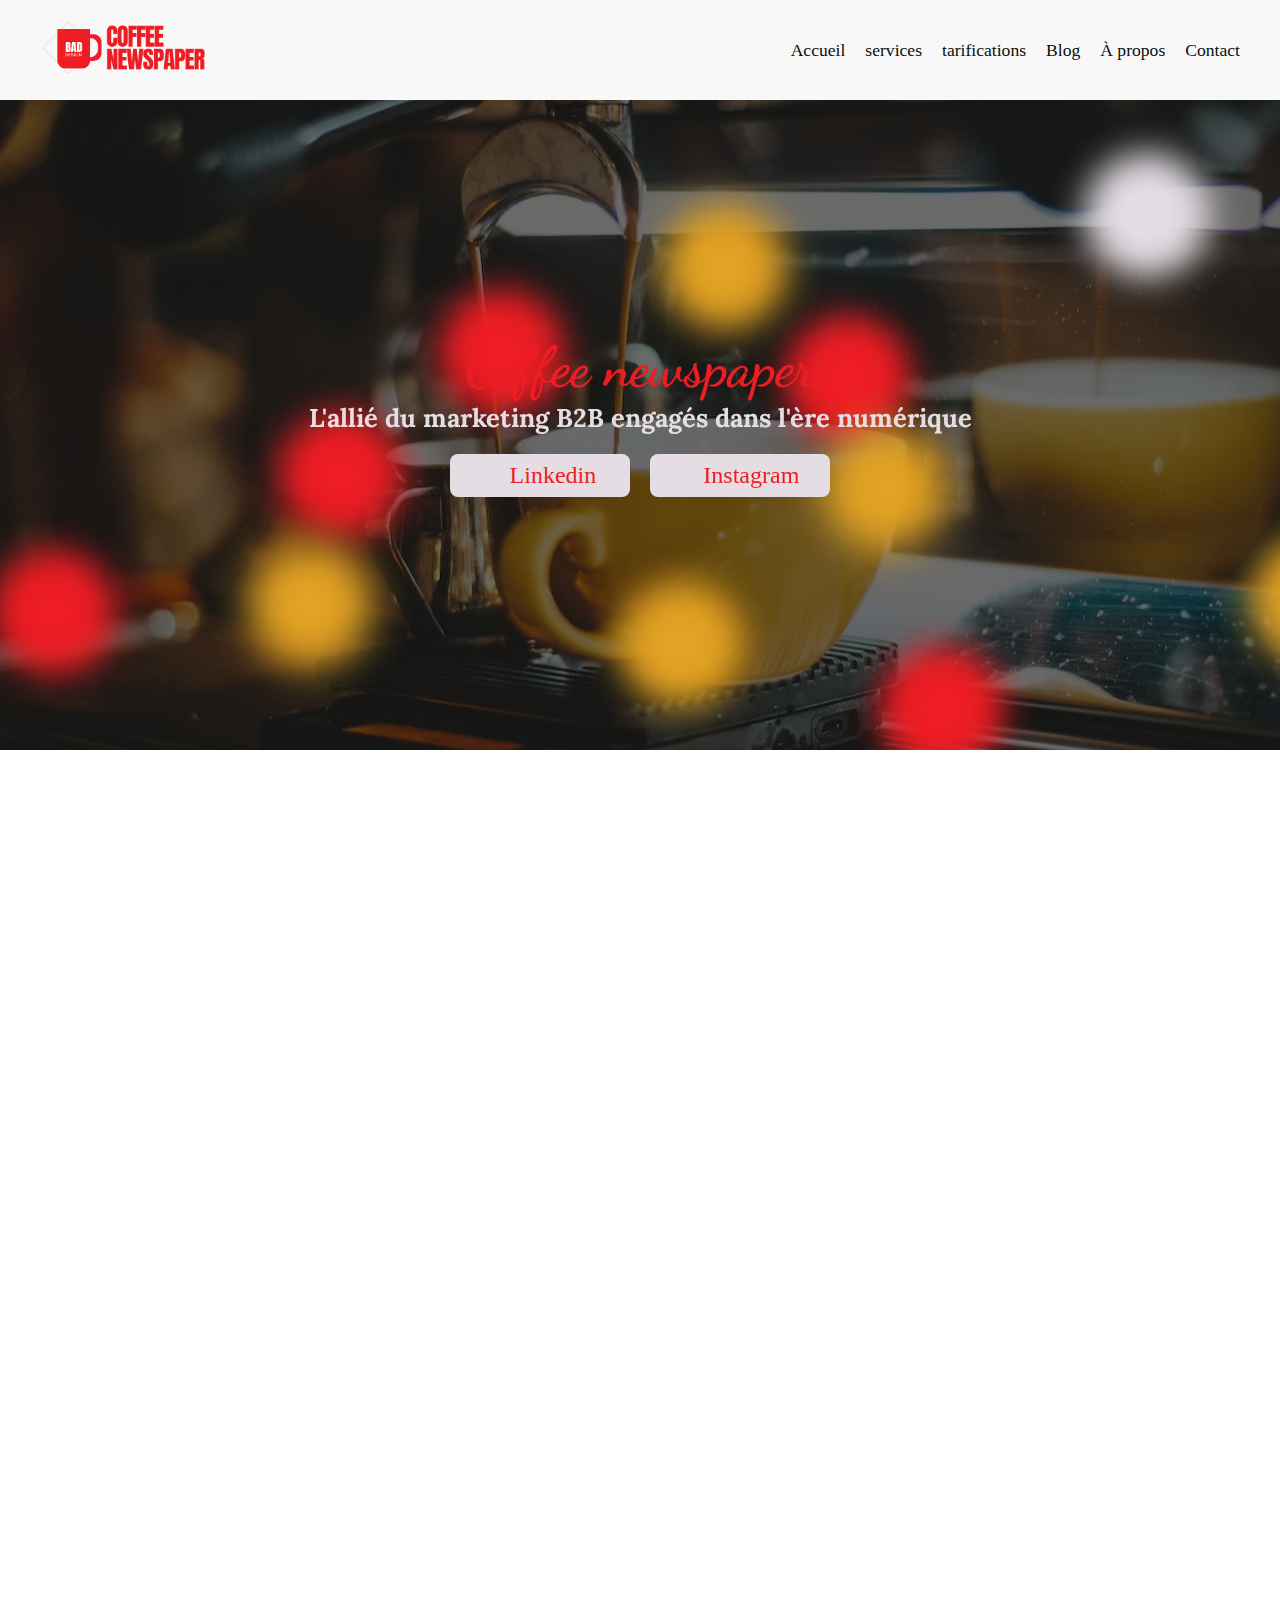
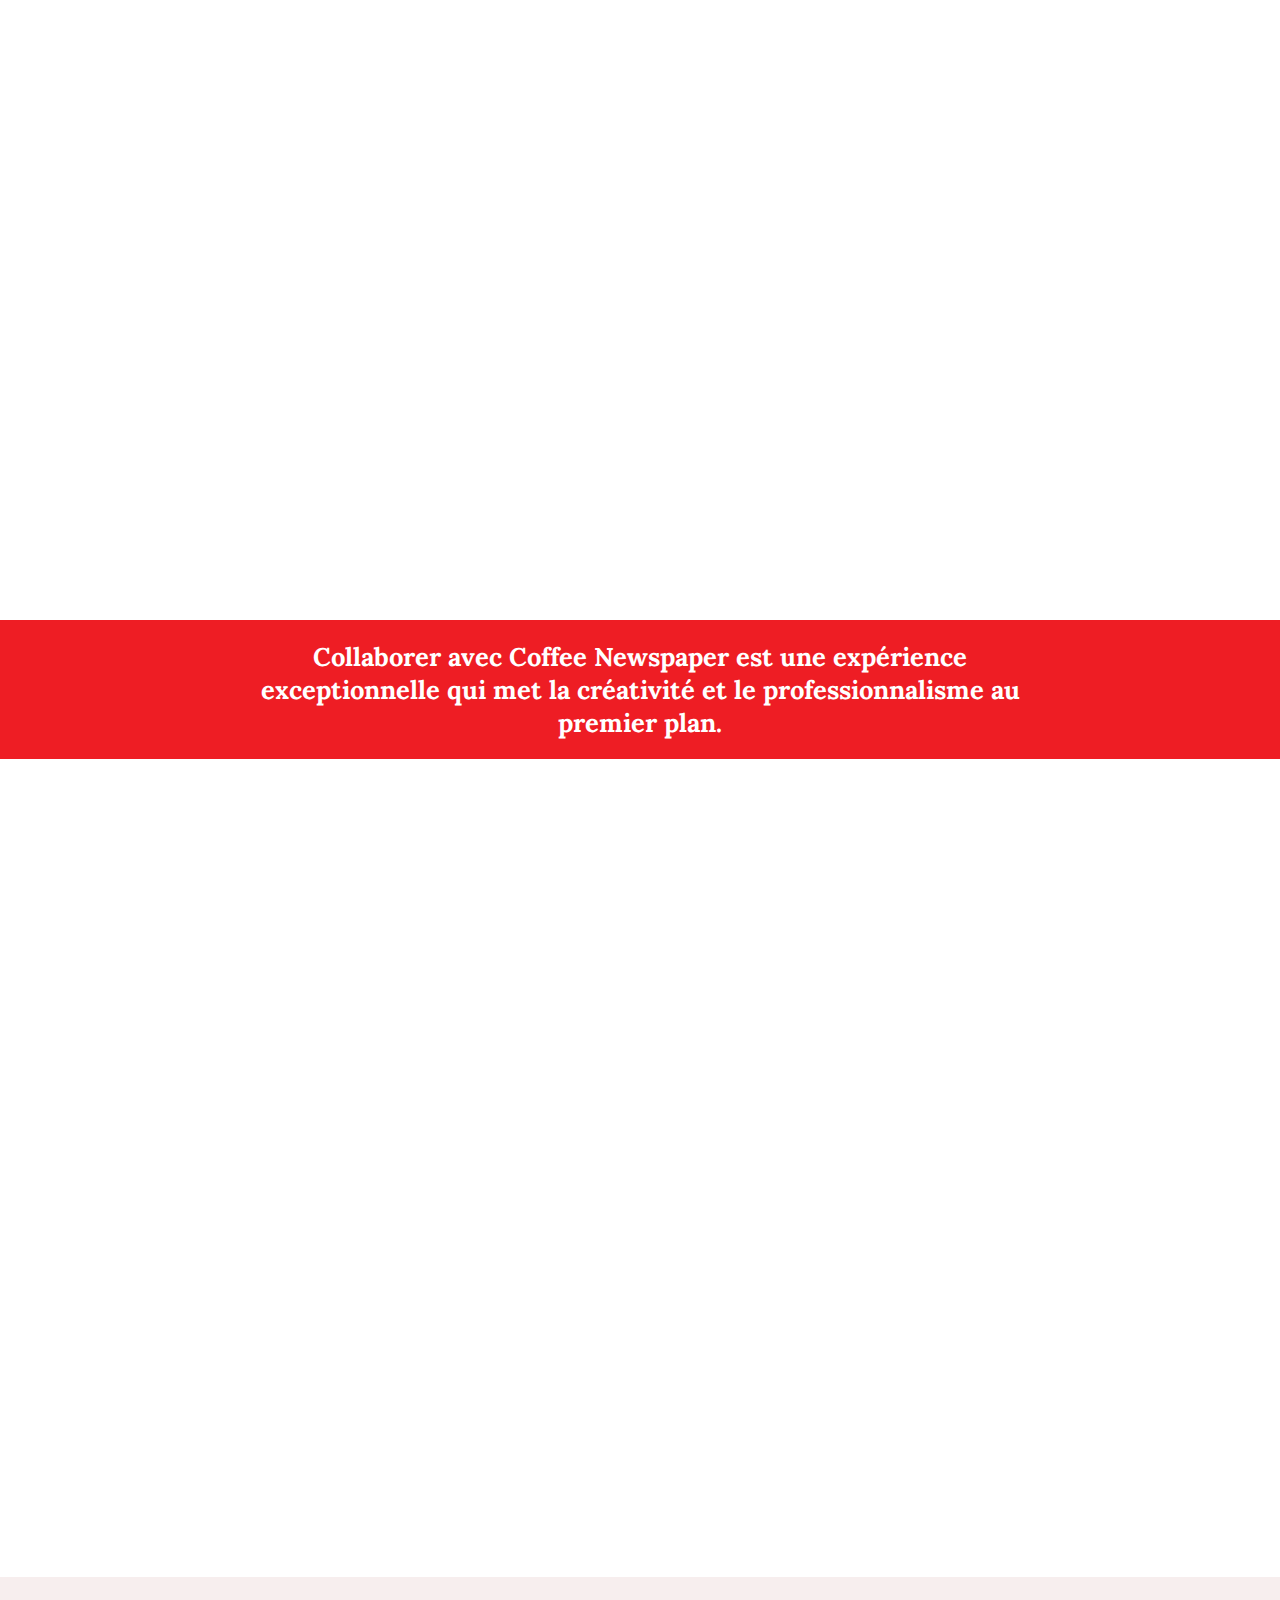
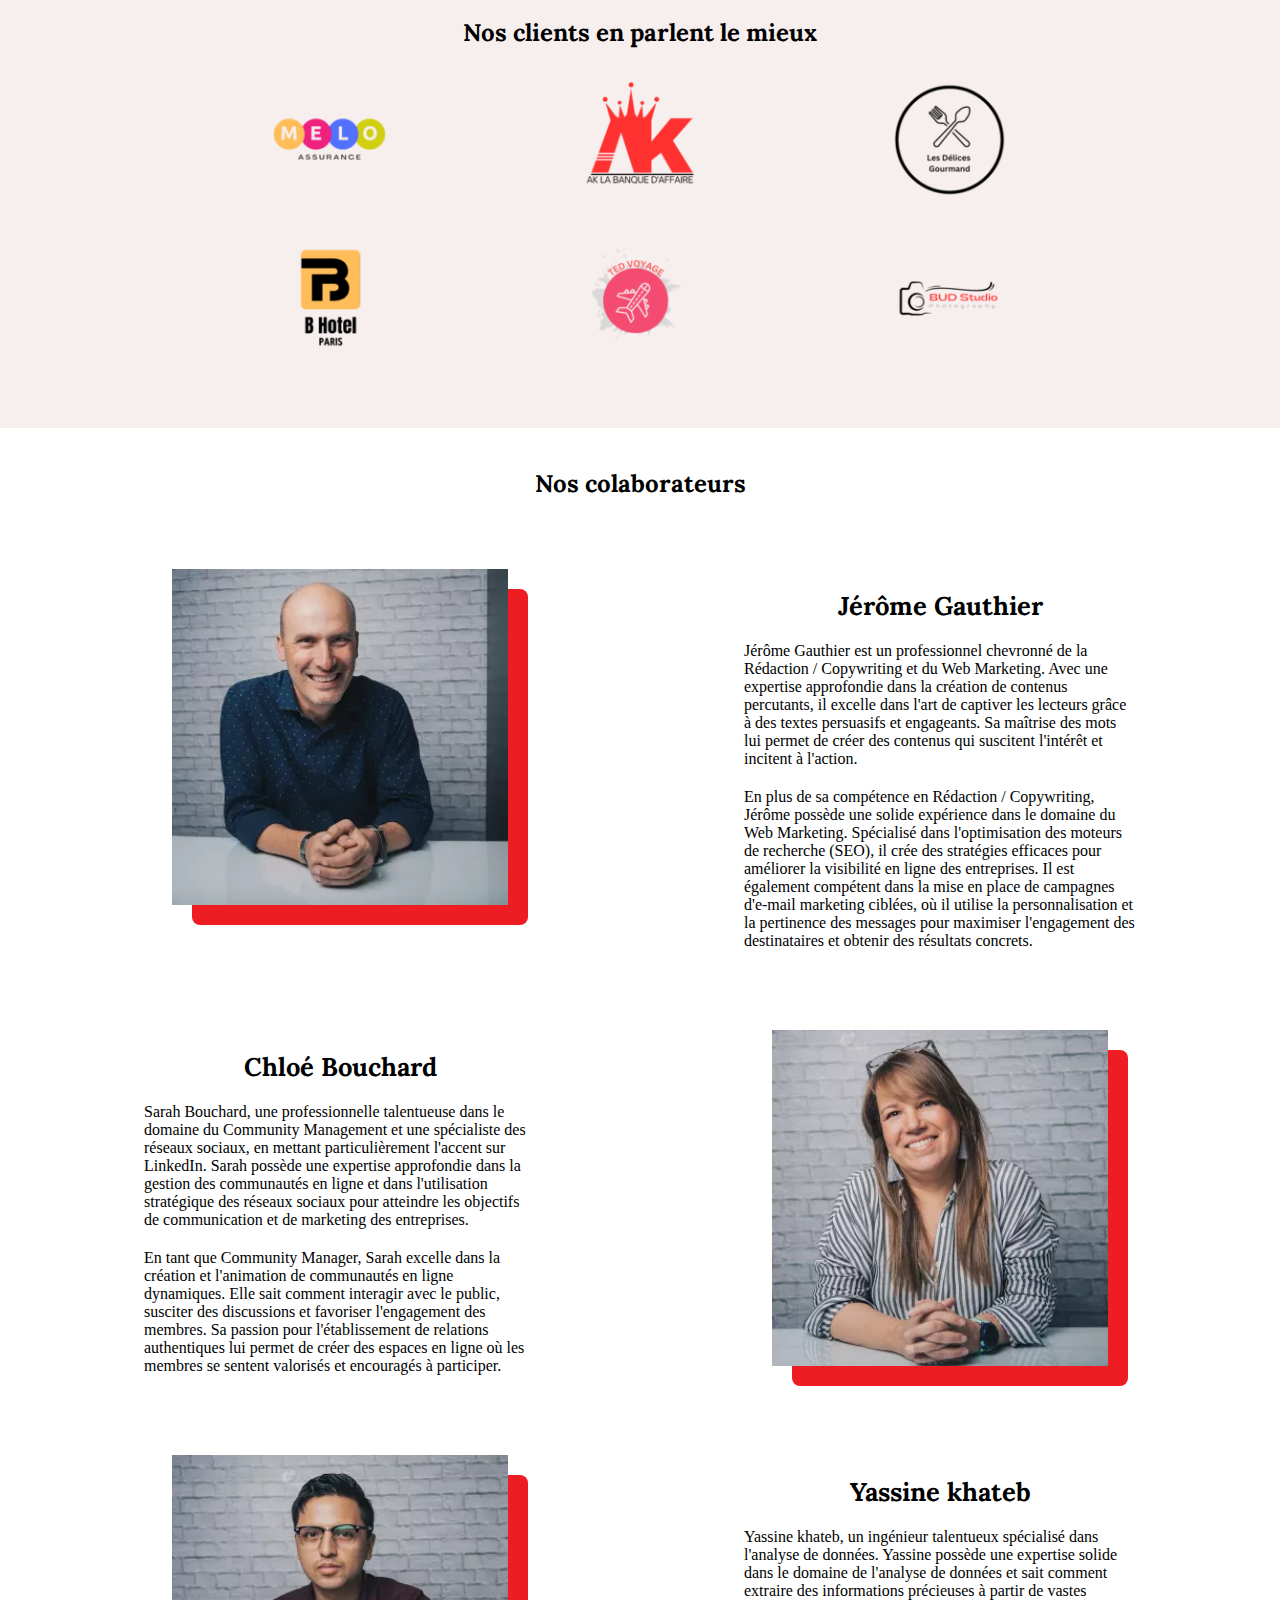
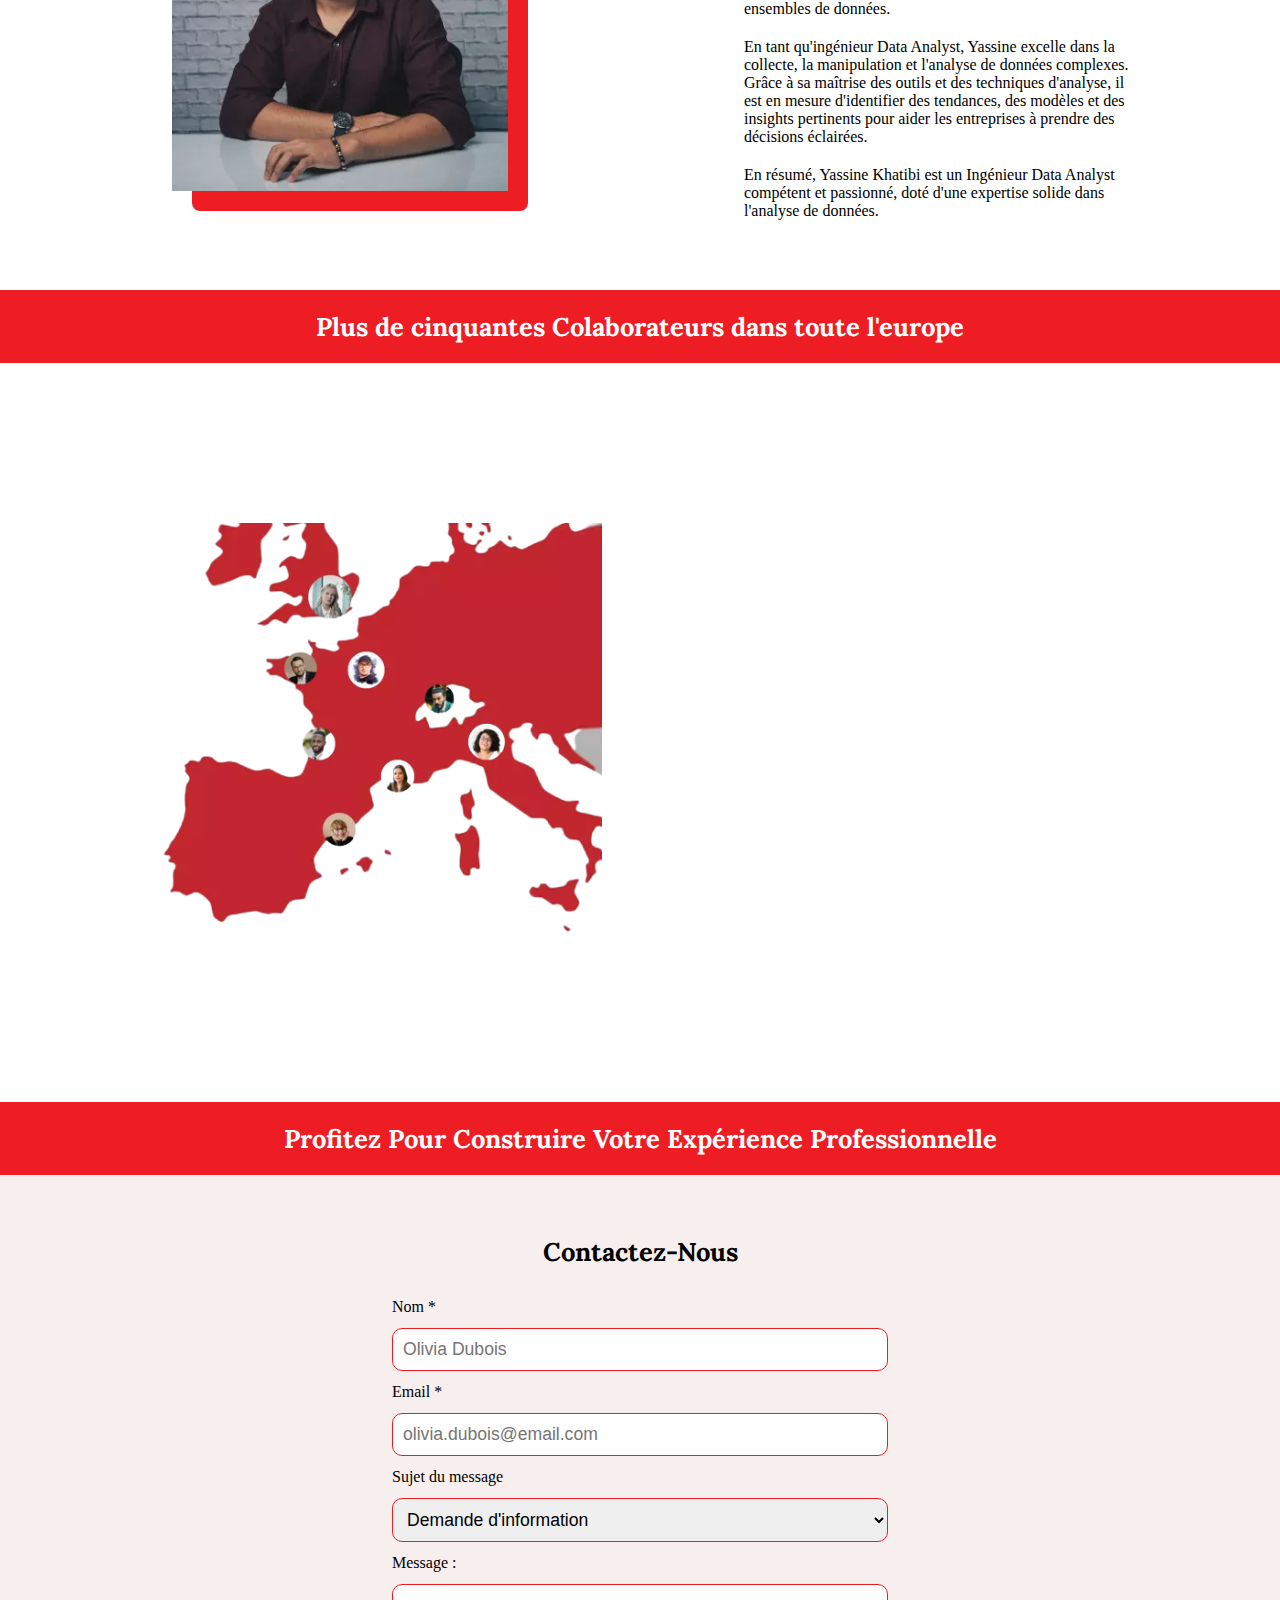
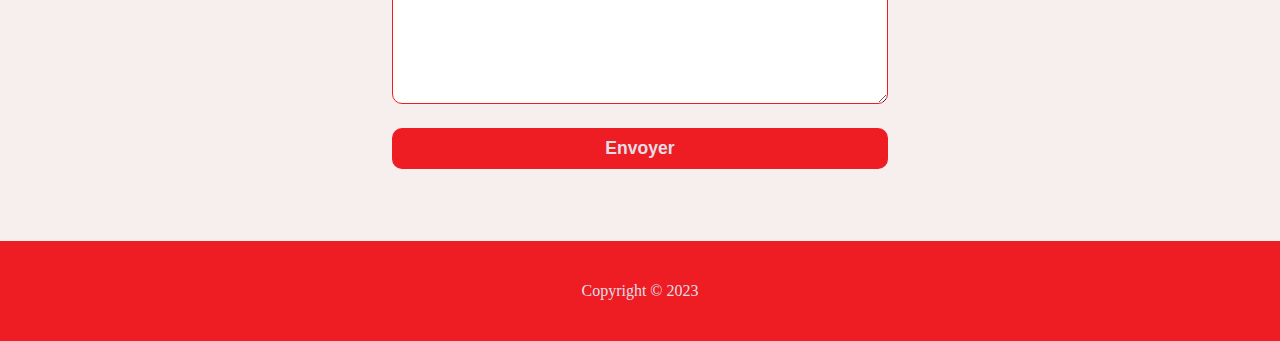
<file: index.html>
<!DOCTYPE html>
<html lang="fr">

<head>
  <meta charset="UTF-8" />
  <title>
    Coffee Newspaper - L'allié du marketing B2B engagés dans l'ère numérique
  </title>
  <meta name="description"
    content="Coffee Newspaper propose une approche innovante pour le marketing B2B en utilisant le pouvoir du contenu. Découvrez nos services de création de contenu personnalisé, stratégie de diffusion multicanale, optimisation du référencement (SEO), gestion des médias sociaux (LinkedIn), campagnes publicitaires en ligne et analyse des données. Collaborer avec Coffee Newspaper est une expérience exceptionnelle qui met la créativité et le professionnalisme au premier plan." />
  <meta name="keywords"
    content="Coffee Newspaper, marketing B2B, contenu personnalisé, stratégie de diffusion, optimisation du référencement, gestion des médias sociaux, campagnes publicitaires, analyse des données, marketing numérique, SEO" />
  <meta name="author" content="Badreddine Hadjoudj" />
  <meta property="og:image" content="./assets/img/coffee-logo.png" />
  <link rel="icon" href="./assets/img/coffee-logo.png" />
  <meta property="og:image:alt" content="Logo de Coffee Newspaper" />
  <meta property="og:image:type" content="image/jpeg" />
  <meta property="og:title" content="Coffee Newspaper - L'allié du marketing B2B engagés dans l'ère numérique" />
  <meta property="og:description"
    content="Coffee Newspaper propose une approche innovante pour le marketing B2B en utilisant le pouvoir du contenu. Découvrez nos services de création de contenu personnalisé, stratégie de diffusion multicanale, optimisation du référencement (SEO), gestion des médias sociaux (LinkedIn), campagnes publicitaires en ligne et analyse des données." />
  <meta property="og:url" content="https://coffee.monbooksfolio.fr" />
  <meta property="og:type" content="website" />
  <meta property="og:site_name" content="Coffee Newspaper" />
  <meta name="viewport" content="width=device-width, initial-scale=1.0" />
  <link rel="stylesheet" href="https://unicons.iconscout.com/release/v4.0.8/css/line.css" />
  <link rel="stylesheet" href="./assets/css/style.css" />
  <link rel="sitemap" type="application/xml" title="Sitemap" href="https://coffee.monbooksfolio.fr/sitemap.xml" />
  <!-- Google Tag Manager -->

  <script>(function (w, d, s, l, i) {
      w[l] = w[l] || []; w[l].push({
        'gtm.start':
          new Date().getTime(), event: 'gtm.js'
      }); var f = d.getElementsByTagName(s)[0],
        j = d.createElement(s), dl = l != 'dataLayer' ? '&l=' + l : ''; j.async = true; j.src =
          'https://www.googletagmanager.com/gtm.js?id=' + i + dl; f.parentNode.insertBefore(j, f);
    })(window, document, 'script', 'dataLayer', 'GTM-5FZ8FF5');</script>
  <!-- End Google Tag Manager -->

</head>

<body>
  <div class="web_container">
    <header class="header_container flex-align">
      <a class="logo_link" href="#">
        <img class="logo" src="./assets/img/coffee-logo.png" alt="Cup Of Digital logo" />
      </a>
      <nav id="smart-menu" class="cup_nav flex">
        <ul class="cup_menu flex">
          <li class="cup_link_menu">
            <a href="#home" class="cup_link">Accueil</a>
          </li>
          <li class="cup_link_menu">
            <a href="#service" class="cup_link">services</a>
          </li>
          <li class="cup_link_menu">
            <a href="#tarif" class="cup_link">tarifications</a>
          </li>
          <li class="cup_link_menu"><a href="#" class="cup_link">Blog</a></li>
          <li class="cup_link_menu">
            <a href="#" class="cup_link">À propos</a>
          </li>
          <li class="cup_link_menu">
            <a href="#" class="cup_link">Contact</a>
          </li>
        </ul>
      </nav>
      <div id="smart" class="menu_burger">
        <span class="li li_1"></span>
        <span class="li li_2"></span>
        <span class="li li_3"></span>
      </div>
    </header>
    <main id="home" class="main_container">
      <div class="entry_content_page flex-align-column background">
        <span></span>
        <span></span>
        <span></span>
        <span></span>
        <span></span>
        <span></span>
        <span></span>
        <span></span>
        <span></span>
        <span></span>
        <span></span>
        <span></span>
        <span></span>
        <span></span>
        <span></span>
        <h1 class="entry_title reveal-1">Coffee newspaper</h1>
        <h2 class="entry_subtitle text-center reveal-2">
          L'allié du marketing B2B engagés dans l'ère numérique
        </h2>
        <div class="social-media-link flex reveal-3">
          <a href="#">
            <i class="uil uil-linkedin"></i>
            Linkedin
          </a>
          <a href="#">
            <i class="uil uil-instagram-alt"></i>
            Instagram
          </a>
        </div>
      </div>
      <div class="about__media flex">
        <div class="about__media_picture">
          <div class="about__includ_picture reveal-1">
            <img width="100%" height="auto" src="./assets/img/Guillaume.webp" alt="Guillaume manager de l'équipe"
              class="about__picture" />
          </div>
        </div>
        <div class="about__media_text reveal-1">
          <h2 class="about__media_title">
            Guillaume Perrault
            <span></span>
          </h2>
          <p class="about__media_description">
            fondateur et directeur de Coffee Newspaper.: L'ère numérique a
            transformé la façon dont les entreprises font du marketing B2B.
          </p>
          <p class="about__media_description">
            Les entreprises B2B doivent faire face à de nouveaux défis pour se
            démarquer dans un environnement numérique en constante évolution.
            <br />
            Comment Coffee Newspaper peut-il aider ces entreprises à relever
            ces défis ?
          </p>
          <p class="about__media_description">
            Coffee Newspaper propose une approche innovante pour le marketing
            B2B en utilisant le pouvoir du contenu. Notre plateforme virtuelle
            offre une variété de services pour aider les entreprises à créer,
            diffuser et analyser du contenu pertinent et engageant.
          </p>
          <p class="about__media_description mark">Guillaume Pinnault.</p>
        </div>
      </div>
      <!-- ############################################# -->
      <!-- ############################################# -->
      <div id="service" class="service__media reveal-1">
        <h2 class="service__media_title">Nos offre du marketing B2B</h2>
        <div class="services__media_grid">
          <!-- ####################################"" -->
          <div class="service__media_card card-container">
            <div class="card-vertical">
              <div class="card-front">
                <h3 class="card__media_title">
                  Création de contenu<br />
                  personnalisé
                </h3>
                <!-- <i class="uil uil-document-layout-left"></i> -->
                <img width="64" height="64" src="./assets/img/logo/icons1.png" alt="ordinateur avec du contenu" />
                <p class="card__media_text">
                  Coffee Newspaper propose un contenu personnalisé adapté à
                  chaque entreprise : articles de blog, études de cas, livres
                  blancs, multimédia. Notre équipe travaille en collaboration
                  pour créer un contenu engageant de qualité.
                </p>
              </div>
              <div class="card-back">
                <p>
                  Nous analysons vos besoins et les habitudes de vos clients
                  et visiteurs pour développer le contenu qui maximisera
                  l’atteinte de vos objectifs.
                </p>
              </div>
            </div>
          </div>
          <!-- ############################## -->
          <div class="service__media_card card-container">
            <div class="card-vertical">
              <div class="card-front">
                <h3 class="card__media_title">
                  Stratégie de diffusion<br />
                  multicanale
                </h3>
                <img width="64" height="64" src="./assets/img/logo/icons2.png" alt="une affiche multi canal" />
                <p class="card__media_text">
                  Identification des canaux les plus pertinents, tels que les
                  réseaux sociaux, les newsletters, les plateformes vidéo, les
                  sites web spécialisés, etc., et de manière stratégique pour
                  atteindre efficacement le public cible.
                </p>
              </div>
              <div class="card-back">
                <p>
                  Nous proposons de nombreuses technologies adaptées aux
                  spécificités de votre activité. Nous sommes acteurs de la
                  réussite de vos projets digitaux.
                </p>
              </div>
            </div>
          </div>

          <!-- ############################## -->
          <div class="service__media_card card-container">
            <div class="card-vertical">
              <div class="card-front">
                <h3 class="card__media_title">
                  Optimisation du référencement<br />
                  (SEO)
                </h3>
                <img width="64" height="64" src="./assets/img/logo/icons3.png" alt="ordinateur avec du SEO" />
                <p class="card__media_text">
                  Nous améliorons votre visibilité en ligne grâce à nos
                  services d'optimisation du référencement. Analyses
                  approfondies des mots clés et optimisation des balises méta
                  pour obtenir de meilleurs résultats.
                </p>
              </div>
              <div class="card-back">
                <p>
                  Nous considérons toutes les optimisations techniques pour
                  maximiser la visibilité de votre site sur les moteurs de
                  recherche, comme sur les réseaux sociaux.
                </p>
              </div>
            </div>
          </div>
          <!-- ############################## -->
          <div class="service__media_card card-container">
            <div class="card-vertical">
              <div class="card-front">
                <h3 class="card__media_title">
                  Gestion des médias sociaux<br />
                  (LinkedIn)
                </h3>
                <img width="64" height="64" src="./assets/img/logo/icons4.png" alt="LOGO linkedin" />
                <p class="card__media_text">
                  Nous offrons des services de gestion des médias sociaux pour
                  renforcer la présence des entreprises sur les plateformes
                  sociales pertinentes. Construisez une présence solide et
                  engageante grâce à notre expertise.
                </p>
              </div>
              <div class="card-back">
                <p>
                  Notre équipe vous propose des solutions personnalisées pour
                  optimiser votre présence sur LinkedIn et renforcer votre
                  visibilité auprès de votre public cible.
                </p>
              </div>
            </div>
          </div>
          <!-- ############################## -->
          <div class="service__media_card card-container">
            <div class="card-vertical">
              <div class="card-front">
                <h3 class="card__media_title">
                  Campagnes publicitaires<br />
                  ON-line
                </h3>
                <img width="64" height="64" src="./assets/img/logo/icons5.png" alt="INTERNET" />
                <p class="card__media_text">
                  Coffee Newspaper peut concevoir et exécuter des campagnes
                  publicitaires en ligne ciblées pour générer du trafic
                  qualifié et des conversions pour les entreprises. Nous
                  utilisons des stratégies de publicité payante, telles que
                  Google Ads.
                </p>
              </div>
              <div class="card-back">
                <p>
                  Nous concevons et exécutons des campagnes publicitaires en
                  ligne ciblées pour générer du trafic qualifié et augmenter
                  les conversions de votre entreprise. Notre expertise en
                  publicité payante, notamment avec Google Ads, vous garantit
                  des résultats probants.
                </p>
              </div>
            </div>
          </div>
          <!-- ############################## -->
          <!-- ############################## -->
          <div class="service__media_card card-container">
            <div class="card-vertical">
              <div class="card-front">
                <h3 class="card__media_title">
                  Analyse des données et rapports personnalisés
                </h3>
                <img width="64" height="64" src="./assets/img/logo/icons6.png" alt="DATA BASE" />
                <p class="card__media_text">
                  Nous offrons des services d'analyse des données pour mesurer
                  l'impact des campagnes de marketing et du contenu créé. Nous
                  collectons et analysons les données en temps réel, en
                  fournissant des rapports personnalisés
                </p>
              </div>
              <div class="card-back">
                <p>
                  Grâce à notre service d'analyse des données, nous mesurons
                  l'impact de vos campagnes de marketing et du contenu créé.
                  Nous collectons et analysons en temps réel les données
                  pertinentes, afin de vous fournir des rapports personnalisés
                  détaillés.
                </p>
              </div>
            </div>
          </div>
          <!-- ############################## -->
        </div>
      </div>
      <!-- #################################### -->
      <div class="pub__media">
        <h2 class="pub__media_text">
          Collaborer avec Coffee Newspaper est une expérience exceptionnelle
          qui met la créativité et le professionnalisme au premier plan.
        </h2>
      </div>
      <!-- #################################### -->
      <div id="tarif" class="price__media">
        <h2 class="price__media_title reveal-1">
          Une tarification juste et simple pour tous
        </h2>
        <h3 class="price__media_subtitle reveal-2">
          Tarification conçue pour les entreprises de toutes tailles
        </h3>
        <p></p>
        <div class="price__media_grids flex reveal-3">
          <!-- ######################################### -->
          <div class="price__media_card">
            <span class="media__card_offer">
              <h3 class="offer__title">Premium</h3>
            </span>
            <h3 class="offer_price">3490 <span>€/Mois</span></h3>
            <p class="offer__note">
              * Pas d'engagement minimum. Mettez en pause ou annulez à tout
              moment.
            </p>
            <p class="offer_list_title">Ce qui est inclu</p>
            <ul class="offer-list">
              <li>Stratégie de marque</li>
              <li>Logos et image de marque</li>
              <li>Rédaction / Copywriting</li>
              <li>Web Marketing ( SEO )</li>
              <li>Campagnes d'e-mail marketing ciblées</li>
              <li>Gestion de campagnes publicitaires en ligne</li>
              <li>
                Conception de supports de communication imprimés
                <br />(brochures, flyers, etc.)
              </li>
            </ul>
            <p>* Essai gratuit de 10 jours</p>
            <button class="offer__button">Commencer</button>
          </div>
          <!-- ################################## -->
          <div class="price__media_card">
            <span class="media__card_offer">
              <h3 class="offer__title">Premium plus</h3>
            </span>
            <h3 class="offer_price">2990 <span>€/Mois</span></h3>
            <p class="offer__note">
              * trois mois d'engagement<br />
              ( Le plus demandé )
            </p>
            <p class="offer_list_title">Ce qui est inclu</p>
            <ul class="offer-list">
              <li>Premium services</li>
              <li><i class="uil uil-plus-circle"></i></li>
              <li>
                Analyse et suivi des <br />
                performances web
              </li>
              <li>Conception + flux Web</li>
              <li>Création de newsletters personnalisées</li>
              <li>Création de contenu vidéo personnalisé</li>
              <li>Optimisation de la vitesse de chargement des sites web</li>
            </ul>
            <button class="offer__button">Commencer</button>
          </div>
          <!-- ############################ -->
          <div class="price__media_card">
            <span class="media__card_offer">
              <h3 class="offer__title">Offre Gold</h3>
            </span>
            <h3 class="offer_price">2490 <span>€/Mois</span></h3>
            <p class="offer__note">
              * Six mois d'engagement<br />
              ( Èconomisé 500€ )
            </p>
            <p class="offer_list_title">Ce qui est inclu</p>
            <ul class="offer-list">
              <li>Premium plus services</li>
              <li><i class="uil uil-plus-circle"></i></li>
              <li>Gestion des médias sociaux</li>
              <li>
                Élaboration de stratégies de marketing par les réseaux sociaux
              </li>
              <li>
                Gestion de campagnes de publicité sur les réseaux sociaux
              </li>
              <li>Formation en marketing numérique et SEO</li>
            </ul>
            <button class="offer__button">Commencer</button>
          </div>
        </div>
      </div>
      <!-- #################################### -->
      <div class="custumer__media">
        <h2 class="custumer__media_title">Nos clients en parlent le mieux</h2>
        <div class="custumer__media_cards">
          <img width="120px" height="120px" class="media__image" src="./assets/img/logo/assurance.png" alt="logo" />
          <img width="120px" height="120px" class="media__image" src="./assets/img/logo/banque.png" alt="logo" />
          <img width="120px" height="120px" class="media__image" src="./assets/img/logo/delice.png" alt="logo" />
          <img width="120px" height="120px" class="media__image" src="./assets/img/logo/hotel.png" alt="logo" />
          <img width="120px" height="120px" class="media__image" src="./assets/img/logo/ted.png" alt="logo" />
          <img width="120px" height="120px" class="media__image" src="./assets/img/logo/studio.png" alt="logo" />
        </div>
      </div>
      <!-- #################################### -->
      <div class="colaborate__media">
        <h2 class="colaborate__media_title">Nos colaborateurs</h2>
        <section class="colaborate__media_contain flex">
          <div class="colaborate__media_picture">
            <div class="media__image_contain">
              <img width="100%" height="auto" class="colaborate__media_photo" src="./assets/img/stephane.webp"
                alt="Jérôme Gauthier Rédacteur Copywriting" />
            </div>
          </div>
          <div class="colaborate__media_text">
            <h3 class="colaborate__media_name">Jérôme Gauthier</h3>
            <p class="colaborate__media_description">
              Jérôme Gauthier est un professionnel chevronné de la Rédaction /
              Copywriting et du Web Marketing. Avec une expertise approfondie
              dans la création de contenus percutants, il excelle dans l'art
              de captiver les lecteurs grâce à des textes persuasifs et
              engageants. Sa maîtrise des mots lui permet de créer des
              contenus qui suscitent l'intérêt et incitent à l'action.
            </p>

            <p class="colaborate__media_description">
              En plus de sa compétence en Rédaction / Copywriting, Jérôme
              possède une solide expérience dans le domaine du Web Marketing.
              Spécialisé dans l'optimisation des moteurs de recherche (SEO),
              il crée des stratégies efficaces pour améliorer la visibilité en
              ligne des entreprises. Il est également compétent dans la mise
              en place de campagnes d'e-mail marketing ciblées, où il utilise
              la personnalisation et la pertinence des messages pour maximiser
              l'engagement des destinataires et obtenir des résultats
              concrets.
            </p>
          </div>
        </section>
        <!-- #################################### -->
        <section class="colaborate__media_contain media__conatin_2 flex">
          <div class="colaborate__media_picture">
            <div class="media__image_contain">
              <img width="100%" height="auto" class="colaborate__media_photo" src="./assets/img/sarah.webp"
                alt="Sarah Bouchard Community Management" />
            </div>
          </div>
          <div class="colaborate__media_text">
            <h3 class="colaborate__media_name">Chloé Bouchard</h3>
            <p class="colaborate__media_description">
              Sarah Bouchard, une professionnelle talentueuse dans le domaine
              du Community Management et une spécialiste des réseaux sociaux,
              en mettant particulièrement l'accent sur LinkedIn. Sarah possède
              une expertise approfondie dans la gestion des communautés en
              ligne et dans l'utilisation stratégique des réseaux sociaux pour
              atteindre les objectifs de communication et de marketing des
              entreprises.
            </p>

            <p class="colaborate__media_description">
              En tant que Community Manager, Sarah excelle dans la création et
              l'animation de communautés en ligne dynamiques. Elle sait
              comment interagir avec le public, susciter des discussions et
              favoriser l'engagement des membres. Sa passion pour
              l'établissement de relations authentiques lui permet de créer
              des espaces en ligne où les membres se sentent valorisés et
              encouragés à participer.
            </p>
          </div>
        </section>
        <!-- #################################### -->
        <section class="colaborate__media_contain flex">
          <div class="colaborate__media_picture">
            <div class="media__image_contain">
              <img width="100%" height="auto" class="colaborate__media_photo" src="./assets/img/Tarik.webp"
                alt="Yassine khateb, ingénieur DATA" />
            </div>
          </div>
          <div class="colaborate__media_text">
            <h3 class="colaborate__media_name">Yassine khateb</h3>
            <p class="colaborate__media_description">
              Yassine khateb, un ingénieur talentueux spécialisé dans
              l'analyse de données. Yassine possède une expertise solide dans
              le domaine de l'analyse de données et sait comment extraire des
              informations précieuses à partir de vastes ensembles de données.
            </p>

            <p class="colaborate__media_description">
              En tant qu'ingénieur Data Analyst, Yassine excelle dans la
              collecte, la manipulation et l'analyse de données complexes.
              Grâce à sa maîtrise des outils et des techniques d'analyse, il
              est en mesure d'identifier des tendances, des modèles et des
              insights pertinents pour aider les entreprises à prendre des
              décisions éclairées.
            </p>
            <p class="colaborate__media_description">
              En résumé, Yassine Khatibi est un Ingénieur Data Analyst
              compétent et passionné, doté d'une expertise solide dans
              l'analyse de données.
            </p>
          </div>
        </section>
        <!-- #################################### -->
        <!-- ################################# -->
      </div>
      <!-- ################################## -->
      <section class="pub__media">
        <h4 class="pub__media_text">
          Plus de cinquantes Colaborateurs dans toute l'europe
        </h4>
      </section>
      <!-- ################################## -->
      <div class="europe__media">
        <div class="europe__media_card">
          <img class="europe__picture" src="./assets/img/card.webp" alt="" />
        </div>
        <div class="europe__media_text">
          <h2 class="europe__media_title reveal-1">
            Nos colaborateurs à travers l'europe
          </h2>
          <h3 class="europe__media_subtitle reveal-2">
            Paris, Londre, Milan, Bern, Barcelone, Bordeaux, Montpelier et
            Rennes
          </h3>
          <p class="europe__media_textarea reveal-3">
            les talents répartis à travers l'Europe jouent un rôle essentiel
            dans la mise en œuvre des stratégies marketing numériques. cela
            nous permet d'atteindre un public plus larges et d'établir des
            relations durables avec nos clients
          </p>
        </div>
      </div>
      <!-- ################################## -->
      <section class="pub__media">
        <h4 class="pub__media_text">
          <p>Profitez Pour Construire Votre Expérience Professionnelle</p>
        </h4>
      </section>
      <section class="contact__media">
        <h3 class="contact__media_title">Contactez-Nous</h3>
        <form class="form__media" action="#">
          <label for="nom">Nom *</label>
          <input type="text" id="nom" placeholder="Olivia Dubois " />

          <label for="email">Email *</label>
          <input type="text" id="email" placeholder="olivia.dubois@email.com" />

          <label for="sujet">Sujet du message</label>
          <select name="Sujet du message" id="sujet">
            <option value="information">Demande d'information</option>
            <option value="devis">Elaboration d'un Devis</option>
            <option value="service">Achat de services</option>
            <option value="rendez-vous">Réservez un rendez-vous</option>
            <option value="autres">Autres</option>
          </select>

          <label for="message">Message :</label>
          <textarea id="message"></textarea>

          <input id="media__submit" type="submit" value="Envoyer" />
        </form>
      </section>
    </main>

    <!-- #################################### -->
    <footer class="footer_container">
      <p>Copyright &copy; 2023</p>
    </footer>
  </div>

  <script src="./assets/js/main.js"></script>
</body>

<!-- Google Tag Manager (noscript) -->
<noscript><iframe src="https://www.googletagmanager.com/ns.html?id=GTM-5FZ8FF5" height="0" width="0"
    style="display:none;visibility:hidden"></iframe></noscript>
<!-- End Google Tag Manager (noscript) -->

</html>
</file>
<file: assets/css/style.css>
@import url('https://fonts.googleapis.com/css2?family=Dancing+Script:wght@600&family=Hind+Madurai&family=Lora:wght@500&family=Montserrat:wght@700&display=swap');



:root {
    --main-color-yellow: #E2A223;
    --main-color-red: #ee1d24;
    --main-color-black: #080f0f;
    --main-color-gray: #e4dee4;
    --main-font-style: 'Dancing Script', cursive;
    --main-font-text: 'Hind Madurai', sans-serif;
    --main-font-h2: 'Lora', serif;
    --main-font-h1: 'Montserrat', sans-serif;
  }

  *{
    margin: 0;
    padding: 0;
    box-sizing: border-box;
    font-family: sa'Hind Madurai', sans-serif;
    font-display: swap;
}


html{
    overflow-y: scroll;
    scroll-behavior: smooth;
    scroll-snap-type: y proximity;  
}

#service{
    scroll-snap-align: top;
}

::selection{
    background: var(--main-color-red);
    color: var(--main-color-gray);
}

h1{
    font-family: var(--main-font-h1);
}
h1,h2,h3,h4,h5,h6{
    font-family: var(--main-font-h2);
}

ul{
    list-style: none;
    margin: 0;
}

a{
    text-decoration: none;
}


  .br{
    border: 1px solid #555;
  }

  /* ########################## */
  /* ########### Default ######### */
  /* ########################## */

  .text-center{
    text-align: center;
  }
  
.flex{
    display: flex;
}


.flex-align {
    display: flex;
    align-items: center;
}
.flex-align-column {
    display: flex;
    align-items: center;
    flex-direction: column;
}
    
    /* ########### end Default ######### */
  
.web_container{
    width: 100%;
    max-width: 1920px;
    margin: 0 auto;
    overflow: hidden;
}

.header_container,
.main_container,
.footer_container{
    width: 100%;
    min-height: 100px;
}

.main_container{
    width: 100%;
}

.header_container{
    position: sticky;
    top: 0;
    z-index: 50;
    background: #F8F8F8;
}
.header_container::before{
    content: "";
    position: absolute;
    top: 0;
    width: 100%;
    height: 100px;
    /* background: #e4dee4; */
    z-index: -5;
}


.logo_link{
    width: 30%;
    max-width: 170px;
    min-width: 120px;
    transform: translateX(40px);
}
.logo{
    width: 100%;
}

    .header_container{
        justify-content: space-between;
    }

    .cup_nav{
        margin-right: 20px;
    }
    .cup_link_menu{
        margin-right: 20px;
        transform: scale .3s ease-in-out;
    }

    .cup_link{
        color: var(--main-color-black);
        font-weight: 500;
        font-size: 1.1rem;
    }

    .cup_link:hover{
        color: var(--main-color-red);
    }
    .cup_link_menu:hover{
        scale: 1.05;
    }

    .menu_burger{
        transform: translateX(-40px);
        display: none;
    }
    .li{
        width: 30px;
        height: 3px;
        background: var(--main-color-red);
    }

/* ############################################ */
/* ################# MAIN ##################### */
/* ############################################ */
.entry_content_page{
    width: 100%;
    height: 650px;
    background: url('../img/marta-dzedyshko.webp') center / cover no-repeat;
    justify-content: center;
    position: relative;
    z-index: 0;
}
.entry_content_page::before{
    content: '';
    width: 100%;
    height: 100%;
    position: absolute;
    top: 0;
    left: 0;
    background: #111111a1;
    z-index: -1;
}

.entry_title{
    font-family: 'Dancing Script', cursive;
    color: var(--main-color-red);
    font-size: clamp(3.5rem, 2vw, 5rem);
    z-index: 10;
}
.entry_subtitle{
    font-family: 'Lora', serif;
    font-size: clamp(1rem, 2vw, 3rem);
    z-index: 10;
    margin: 0 20px;
    color: var(--main-color-gray);
}

.social-media-link{
    flex-wrap: wrap;
    justify-content: center;
    align-items: center;
    padding: 10px;
    z-index: 20;
    cursor: pointer;
}
.social-media-link a{
    display: flex;
    justify-content: space-evenly;
    align-items: center;
    color: var(--main-color-gray);
    font-size: 1.5rem;
    border-radius: 8px;
    margin:  10px;
    padding: 8px;
    width: 180px;
    text-align: center;
    color: var(--main-color-red);
    background: var(--main-color-gray);
    position: relative;
    overflow: hidden;
    cursor: pointer !important;
}


.social-media-link a:hover{
    color: var(--main-color-gray);
    background-color: transparent;
}

.social-media-link a::before{
    content: "";
    position: absolute;
    top: 0;
    left: 0;
    width: 0;
    height: 100%;
    border-radius: 8px;
    background: var(--main-color-yellow);
    z-index: -2;
    transition: width .3s linear;
    clip-path: polygon(0 0, 60% 0%, 100% 100%, 0% 100%);

}

.social-media-link a:hover::before{
    width: 160%;
}



.social-media-link a i{
    font-size: 1.8rem;
}


/* ######################################### */
/* ################## About ################ */
/* ######################################### */
.about__media{
    width: 100%;
    min-height: 600px;
    padding: 40px 20px;
}


.about__media_picture,
.about__media_text{
    width: 50%;
    min-height: 200px;
    min-width: 400px;
    padding: 40px;
}

.about__media{
    flex-wrap: wrap;
    justify-content: center;
    margin: 40px auto;
}

.about__media_picture{
    display: flex;
    justify-content: center;
    align-items: center;
}



.about__includ_picture{
    width: 60%;
    position: relative;
}

.about__picture{
    width: 100%;
}

.about__includ_picture::before{
    content: '';
    position: absolute;
    top: 30px;
    left: 30px;
    width: 100%;
    height: 100%;
    background: var(--main-color-red);
    z-index: -1;
    box-shadow: 0 4px 8px 0 rgba(30,20,88,0.1);
    border: 2px solid #DADADA;
    border-radius: 10px;
}

.about__media_title{
    font-family: var(--main-font-h2);
    font-size: clamp(1.5rem, 2vw, 3.5rem);
    text-align: center;
    position: relative;
    width: 90%;
    margin: 30px auto;
}
.about__media_title span{
    width: 30%;
  max-width: 160px;
  height: 20px;
  background: #ee1d24;
  position: absolute;
  bottom: -20px;
  right: 22%;
  z-index: -1;
  border-radius: 0 0 10px 0;
}

.about__media_description{
    margin: 20px 0;
    font-family: var(--main-font-text);
    font-size: clamp(14px, 2vw, 18px);
}
.about__media_description.mark{
    font-family: var(--main-font-style);
    font-size: clamp(18px, 2vw, 24px);
    text-align: end;
    color: var(--main-color-red);
}

.service__media{
    width: 100%;
    min-height: 200px;
    padding: 20px;
    margin: 40px auto;
}

.service__media_title{
    font-family: var(--main-font-h2);
    font-size: clamp(1.5rem, 2vw, 3rem);
    text-align: center;
    margin-bottom: 80px;
}

.services__media_grid{
    width: 100%;
    max-width: 1100px;
    margin: 0 auto;
    display: grid;
    flex-wrap: wrap;
    grid-template-columns: repeat(auto-fill, minmax(320px, 1fr));
    grid-column-gap: 20px;
    grid-row-gap: 40px;
    justify-content: center;
    align-items: center;
}

.service__media_card{
    width: 300px;
    height: 260px;
    padding: 5px;
    display: flex;
    flex-direction: column;
    justify-content: center;
    align-items: center;
    border-radius: 15px;
    perspective-origin: top;
    position: relative;
    margin: 0 auto;
}

/* ########################################## */
.service__media_card.card-container{
    -webkit-perspective:1200;
    -moz-perspective:1200;
    perspective:1200;
    display: flex;
    justify-content: center;
    align-items: center;
  }
  .card-vertical{
    height: 100%;
    width:100%;
    padding: 5px;
    -moz-transform-style:preserve-3d;
    -webkit-transform-style:preserve-3d;
    transform-style:preserve-3d;
    transition:all .8s ease;
    display: flex;
    align-items: center;
    justify-content: center;

   }

   .card-front, .card-back{
    border-radius: 15px;
    display: flex;
    margin: 0 auto;
    padding: 5px;
    flex-direction: column;
    align-items: center;
    justify-content: center;
    height:100%;
    width:100%;
    position:absolute;
    background: #F8F8F8;
    box-shadow: 0px 0px 10px 0px rgba(39,49,65,0.05);
    border: 2px solid #DADADA;
    -moz-backface-visibility: hidden;
    -webkit-backface-visibility: hidden;
    backface-visibility: hidden;
    -webkit-transform-style:preserve-3d;
    -moz-transform-style:preserve-3d;
    transform-style:preserve-3d;
   }

   .card-front img{
    margin-bottom: 7px;
    width: 50px;
    height: 50px;
   }

   .card-back{
    justify-content: center;
    text-align: center;
    -moz-transform:rotateY(179.9deg);
    -webkit-transform:rotateY(179.9deg);
    transform:rotateY(179.9deg);
    background: #F8F8F8;
    box-shadow: 0px 0px 10px 0px rgba(39,49,65,0.05);
    border: 2px solid #DADADA;
   }

   .card-back p{
    color: var(--main-color-red);
   }
  .card-front-content, .card-back-content{
    padding:2em;
    box-sizing:border-box;
    text-align:center;
    line-height:2.6em;
    font-family: Arial, "Helvetica Neue", Helvetica, sans-serif;
  }

.service__media_card:hover .card-vertical{
    -webkit-transform:rotateY(179.9deg);
    -moz-transform:rotateY(179.9deg);
    transform:rotateY(179.9deg);
  }
/* ########################################## */


.service__media_card i{
    font-size: 3rem;
    color: var(--main-color-red);
    margin-bottom: 10px;
}

.card__media_title{
    text-align: center;
    margin: 10px 0 10px 0;
    font-size: 14px;
}

.card__media_text{
    font-size: 12px;
    letter-spacing: 1px;
    text-align: center;
    color: #333;
}



/* ################## About ################ */



/* ################## Price ################ */
/* ################## Price ################ */
/* ################## Price ################ */

.price__media{
    width: 100%;
    max-width: 1000px;
    min-height: 500px;
    padding: 40px 10px;
    margin: 10px auto;
}

.price__media_title{
    text-align: center;
    margin-top: 20px;
    font-size: clamp(1.4rem, 2vw, 2.4rem);
    line-height: .8;
}
.price__media_subtitle{
    text-align: center;
    margin: 20px;
    font-size: clamp(1.1rem, 2vw, 1.4rem);
    color: var(--main-color-red);
    line-height: .8;
    transform: translateY(-10px);
}

.price__media_grids{
    width: 100%;
    min-height: 200px;
    justify-content: space-evenly;
    flex-wrap: wrap;
    margin: 40px auto;
}

.price__media_card{
    width: 300px;
    height: 500px;
    background: #F1F1F9;
    border: 2px solid var(--main-color-red);
    box-shadow: 0 4px 8px 0 rgba(30,20,88,0.1);
    border-radius: 20px;
    text-align: center;
    padding: 10px;
    position: relative;
    margin: 30px 0;
}


.offer__title{
    width: 70%;
    padding: 15px;
    background: var(--main-color-red);
    margin: 0 auto;
    text-align: center;
    border-radius: 10px;
    font-size: 1.1rem;
    color: #fff;
    transform: translateY(-25px);
    text-transform: uppercase;
}

.offer_price{
    color: var(--main-color-red);
    font-size: 2.1rem
}
.offer_price span{
    color: var(--main-color-black);
    font-size: 1rem;
}

.offer__note{
    font-size: 0.8rem;
}

.offer_list_title{
    margin: 10px 0 10px 0;
    text-transform: uppercase;
}

.offer-list{
    font-size: .9rem;
    line-height: 1.1;
    width: 80%;
    margin: 0 auto;
}
.offer-list li{
    margin: 5px 0;
}
.offer-list li i{
    color: var(--main-color-red);
    font-size: 1.3rem;
}

.offer__button{
    padding: 10px 30px;
    border-radius: 20px;
    background-color: var(--main-color-red);
    color: #fff;
    border: none;
    position: absolute;
    bottom: 30px;
    right: 50%;
    transform: translateX(50%);
    font-size: 1.2rem;
    font-weight: bold;
    cursor: pointer;
    overflow: hidden;
}

.offer__button::before{
    content: "";
    position: absolute;
    top: 0;
    left: 0;
    width: 0;
    height: 100%;
    background: var(--main-color-yellow);
    z-index: -1;
    transition: width .3s ease-in-out;
}
.offer__button:hover::before{
    width: 100%;
    color: #ee1d24;
}


.price__media_card:nth-child(2){
    background: var(--main-color-yellow);
    background: #e6e6f3;
    color: var(--main-color-black);
}
.price__media_card:nth-child(2) .offer__title{
    color: var(--main-color-gray);
}

.price__media_card:nth-child(2) .offer_price{
    color: var(--main-color-red);
    font-size: 2.1rem
}


/* #################################### */
/* ##############PUB############### */
.pub__media{
    width: 100%;
    padding: 20px 0; 
    background-color: var(--main-color-red);
    color: #fff;
    display: flex;
    justify-content: center;
    align-items: center;
}

.pub__media_text{
    text-align: center;
    width: 60%;
    font-size: clamp(1.3rem,2vw,1.8rem);
}
/* #################################### */
.custumer__media{
    width: 100%;
    min-height: 200px;
    padding: 40px 20px;
    background: #f7eeee;
}
.custumer__media_title{
    text-align: center;
}

.custumer__media_cards{
    width: 100%;
    max-width: 950px;
    margin: 30px auto;
    min-height: 100px;
    display: grid;
    justify-content: center;
    grid-template-columns: repeat(auto-fill, 300px);
    grid-column-gap: 10px;
    grid-row-gap: 40px;
}

.media__image{
    width: 120px;
    max-width: 120px;
    object-fit: cover;
    margin: 0 auto;
}
/* #################################### */
/* #################################### */
.colaborate__media{
    width: 100%;
    max-width: 1200px;
    min-height: 100px;
    margin: 20px auto;
}

.colaborate__media_title{
    text-align: center;
    margin: 40px 20px;
}

.colaborate__media_contain{
    width: 100%;
    flex-wrap: wrap;
    margin: 0 auto;
}
.media__conatin_2{
    flex-direction: row-reverse;
}

.colaborate__media_picture,
.colaborate__media_text{
    margin: 0 auto;
    min-width: 400px;
    min-height: 100px;
    padding: 30px 20px;
}

.colaborate__media_picture{
    width: 50%;
}

.colaborate__media_text{
    width: 50%;

}
.media__image_contain{
    width: 60%;
    min-width: 200px;
    margin: 0 auto;
    display: flex;
    justify-content: center;
    align-items: center;
    position: relative;
}
.media__image_contain::before{
    content: "";
    position: absolute;
    top: 20px;
    left: 20px;
    width: 100%;
    height: 100%;
    background: var(--main-color-red);
    z-index: -1;
    border-radius: 8px;
}

.colaborate__media_photo{
    width: 100%;
    object-fit: cover;
}

.colaborate__media_name{
    text-align: center;
    margin: 20px 0;
    font-size: clamp(1.2rem,2vw,2rem)
}

.colaborate__media_description{
    margin: 20px auto;
    width: 70%;
    min-width: 220px;
}


/* #################################### */
/* #################################### */
/* #################################### */
.europe__media{
    width: 90%;
    max-width: 1300px;
    margin: 150px auto;
    min-height: 100px;
    display: flex;
    flex-wrap: wrap;
}
.europe__media_card,
.europe__media_text{
    padding: 10px;
    width: 50%;
    display: flex;
    justify-content: center;
    align-items: center;
}
/* .europe__media_card{
    background: rgba(137, 43, 226, 0.232);
} */

.europe__media_text{
    text-align: center;
    flex-direction: column;
}

.europe__picture{
    width: 100%;
    min-width: 220px;
    max-width: 500px;
}

.europe__media_title{
    font-size: clamp(1rem,2vw,2rem);
}
.europe__media_subtitle{
    font-size: clamp(.8rem,2vw,1rem);
    color: var(--main-color-red);

}
.europe__media_subtitle,
.europe__media_subsubtitle{
    line-height: .9;
}

.europe__media_textarea{
    margin-top: 60px;
    font-size: clamp(20px, 2vw, 30px);
}
/* #################################### */
.newsletter__media_container{
    width: 100%;
    padding: 40px;
    background: var(--main-color-red);
    color: #fff;
}
.newsletter_media_text{
    text-align: center;

}
/* #################################### */

/* #################################### */
/* #################################### */
.contact__media{
    width: 100%;
    padding: 60px 20px;
    background: #F7EEEE;
}

.contact__media_title{

    text-align: center;
    font-size: clamp(1.5rem, 2vw ,2.5rem);
    margin-bottom: 30px;
}

.form__media{
    display: flex;
    flex-direction: column;
    width: 40%;
    min-width: 220px;
    margin: 0 auto;

}

.form__media textarea,
.form__media input,
.form__media select{
    margin: 12px 0;
    padding: 10px;
    border-radius: 10px;
    border: 1px solid var(--main-color-red) ;
    font-size: 1.1rem;
}

.form__media textarea{
    min-height: 120px;
}
#media__submit{
    background: var(--main-color-red);
    color: var(--main-color-gray);
    font-weight: 600;
    cursor: pointer;
    border: none;
    font-size: 1.1rem;
}

#media__submit:hover{
    background: var(--main-color-yellow);
    color: var(--main-color-blacky);
    font-weight: bold;
}
/* #################################### */
/* #################################### */
/* #################################### */
.footer_container{
    width: 100%;
    min-height: 100px;
    background: var(--main-color-red);
    color: var(--main-color-gray);
    display: flex;
    justify-content: center;
    align-items: center;
}
/* #################################### */


.about__includ_picture::before{
    transform: translateX(100px);
    transition: .8s ease-in-out;
}
.about__includ_picture{
    transform: translateX(-100px);
    transition: .8s ease-in-out;
}


[class*="reveal-"]{
    opacity: 0;
    transform: translateY(30px);
  }


  
  .reveal-visible{
    opacity: 1;
    transform: translateY(0);
    transform: translateX(0);
    transition:  0.7s cubic-bezier(.5, 0, 0, 1);
  }
  
.about__includ_picture.reveal-visible::before{
    transform: translateX(0);
}
.about__includ_picture.reveal-visible{
    transform: translateX(0);
}
  
  .reveal-2{
    transition-delay: .2s;
  }
  
  .reveal-3{
    transition-delay: .3s;
  }


/* ################## Price ################ */
@media screen and (max-width: 900px){
    .cup_nav{
        position: absolute;
        top: 100px;
        width: 100%;
        padding: 0;
        height: 0;
        overflow: hidden;
        background: white;
        transition: all .8s ease-in-out;
        justify-content: center;
        align-items: center;
    }
    .cup_nav.active{
        position: absolute;
        top: 100px;
        width: 100%;
        height: 200px;
        background: white;
        box-shadow: 0px 6px 15px 0px rgba(228,222,228,0.75);
    }

    .cup_menu{
        width: 100%;
        flex-direction: column;
        justify-content: center;
        align-items: center;
    }

    .cup_link_menu{
        line-height: 1.5;
    }

    .menu_burger{
        width: 40px;
        height: 30px;
        display: flex;
        flex-direction: column;
        align-items: center;
        justify-content: space-around;
        cursor: pointer;
    }

    
    .menu_burger.active .li_1{
        transform: translateY(10px) rotate(135deg);
    }
    
    .menu_burger.active .li_2{
        opacity: 0;
    }
 
    .menu_burger.active .li_3{
        transform: translateY(-10px) rotate(-135deg);
    }

    .menu_burger .li_1{
        transition: transform 0.3s ease-in-out; 
    }
    
/*#################################################### */
.menu_burger .li_2{
    opacity: 1;
    transition: transform 0.8s ease-in-out; 
}
    
.menu_burger .li_1,
    .menu_burger .li_3{
    transform: translateY(0) rotate(0);
    transition: transform 0.3s ease-in-out; 
}

/* ############################# */
.about__media_picture,
.about__media_text{
    width: 100%;
}

.colaborate__media_picture,
.colaborate__media_text{
    width: 100%;
}
    
.colaborate__media_picture,
.colaborate__media_text{
    min-width: 220px;
}

.colaborate__media_description{
    margin: 20px auto;
    width: 100%;
    min-width: none;
}

.europe__media_card,
.europe__media_text{
    width: 100%;
}

.europe__picture{
    width: 100%;
}

}

@media screen and (max-width: 768px){
    .about__media{
        padding: 10px;
    }
    .about__media_picture,
.about__media_text{
    min-width: 220px;
    padding: 20px;
}

.services__media_grid{

    grid-template-columns: repeat(auto-fill, 1fr);

}
.service__media_card{
    width: 90%;
    height: 270px;
}

.custumer__media_cards{

    grid-template-columns: repeat(auto-fill, 1fr);
 
}


    
}



@keyframes move {
    100% {
        transform: translate3d(0, 0, 1px) rotate(360deg);
    }
}

.background {
    overflow: hidden;
}

.background span {
    width: 14vmin;
    height: 14vmin;
    border-radius: 14vmin;
    backface-visibility: hidden;
    position: absolute;
    animation: move;
    animation-duration: 35;
    animation-timing-function: linear;
    animation-iteration-count: infinite;
}


.background span:nth-child(0) {
    color: #e4dee4;
    top: 19%;
    left: 73%;
    animation-duration: 91s;
    animation-delay: -108s;
    transform-origin: 9vw -14vh;
    box-shadow: 28vmin 0 3.669340575801664vmin currentColor;
}
.background span:nth-child(1) {
    color: #ee1d24;
    top: 33%;
    left: 81%;
    animation-duration: 96s;
    animation-delay: -13s;
    transform-origin: 18vw -1vh;
    box-shadow: -28vmin 0 3.6949760448314493vmin currentColor;
}
.background span:nth-child(2) {
    color: #ee1d24;
    top: 69%;
    left: 93%;
    animation-duration: 75s;
    animation-delay: -72s;
    transform-origin: -18vw -21vh;
    box-shadow: 28vmin 0 4.060890881735844vmin currentColor;
}
.background span:nth-child(3) {
    color: #e2a223;
    top: 67%;
    left: 78%;
    animation-duration: 97s;
    animation-delay: -11s;
    transform-origin: 4vw -17vh;
    box-shadow: 28vmin 0 4.0691681076104365vmin currentColor;
}
.background span:nth-child(4) {
    color: #ee1d24;
    top: 81%;
    left: 95%;
    animation-duration: 137s;
    animation-delay: -59s;
    transform-origin: -16vw -5vh;
    box-shadow: 28vmin 0 3.8499887070362413vmin currentColor;
}
.background span:nth-child(5) {
    color: #e4dee4;
    top: 82%;
    left: 84%;
    animation-duration: 152s;
    animation-delay: -101s;
    transform-origin: 19vw 14vh;
    box-shadow: 28vmin 0 3.9420115055660645vmin currentColor;
}
.background span:nth-child(6) {
    color: #ee1d24;
    top: 48%;
    left: 2%;
    animation-duration: 41s;
    animation-delay: -27s;
    transform-origin: 14vw -11vh;
    box-shadow: 28vmin 0 3.9035316578989585vmin currentColor;
}
.background span:nth-child(7) {
    color: #e4dee4;
    top: 8%;
    left: 65%;
    animation-duration: 77s;
    animation-delay: -42s;
    transform-origin: -8vw -12vh;
    box-shadow: 28vmin 0 3.9577247034777807vmin currentColor;
}
.background span:nth-child(8) {
    color: #e2a223;
    top: 68%;
    left: 39%;
    animation-duration: 114s;
    animation-delay: -67s;
    transform-origin: 7vw -10vh;
    box-shadow: -28vmin 0 4.297539967646843vmin currentColor;
}
.background span:nth-child(9) {
    color: #ee1d24;
    top: 69%;
    left: 19%;
    animation-duration: 132s;
    animation-delay: -49s;
    transform-origin: 21vw -17vh;
    box-shadow: -28vmin 0 3.826419784694452vmin currentColor;
}
.background span:nth-child(10) {
    color: #ee1d24;
    top: 84%;
    left: 49%;
    animation-duration: 96s;
    animation-delay: -40s;
    transform-origin: 12vw 16vh;
    box-shadow: 28vmin 0 3.597125225815057vmin currentColor;
}
.background span:nth-child(11) {
    color: #e2a223;
    top: 50%;
    left: 84%;
    animation-duration: 70s;
    animation-delay: -57s;
    transform-origin: -13vw -1vh;
    box-shadow: -28vmin 0 4.408243374591056vmin currentColor;
}
.background span:nth-child(12) {
    color: #e2a223;
    top: 74%;
    left: 68%;
    animation-duration: 45s;
    animation-delay: -108s;
    transform-origin: -13vw -6vh;
    box-shadow: -28vmin 0 3.9047276067080308vmin currentColor;
}
.background span:nth-child(13) {
    color: #e2a223;
    top: 16%;
    left: 32%;
    animation-duration: 59s;
    animation-delay: -2s;
    transform-origin: -7vw -23vh;
    box-shadow: 28vmin 0 3.9822483237279585vmin currentColor;
}
.background span:nth-child(14) {
    color: #ee1d24;
    top: 29%;
    left: 54%;
    animation-duration: 20s;
    animation-delay: -43s;
    transform-origin: -2vw 17vh;
    box-shadow: -28vmin 0 3.838940613507871vmin currentColor;
}
</file>
